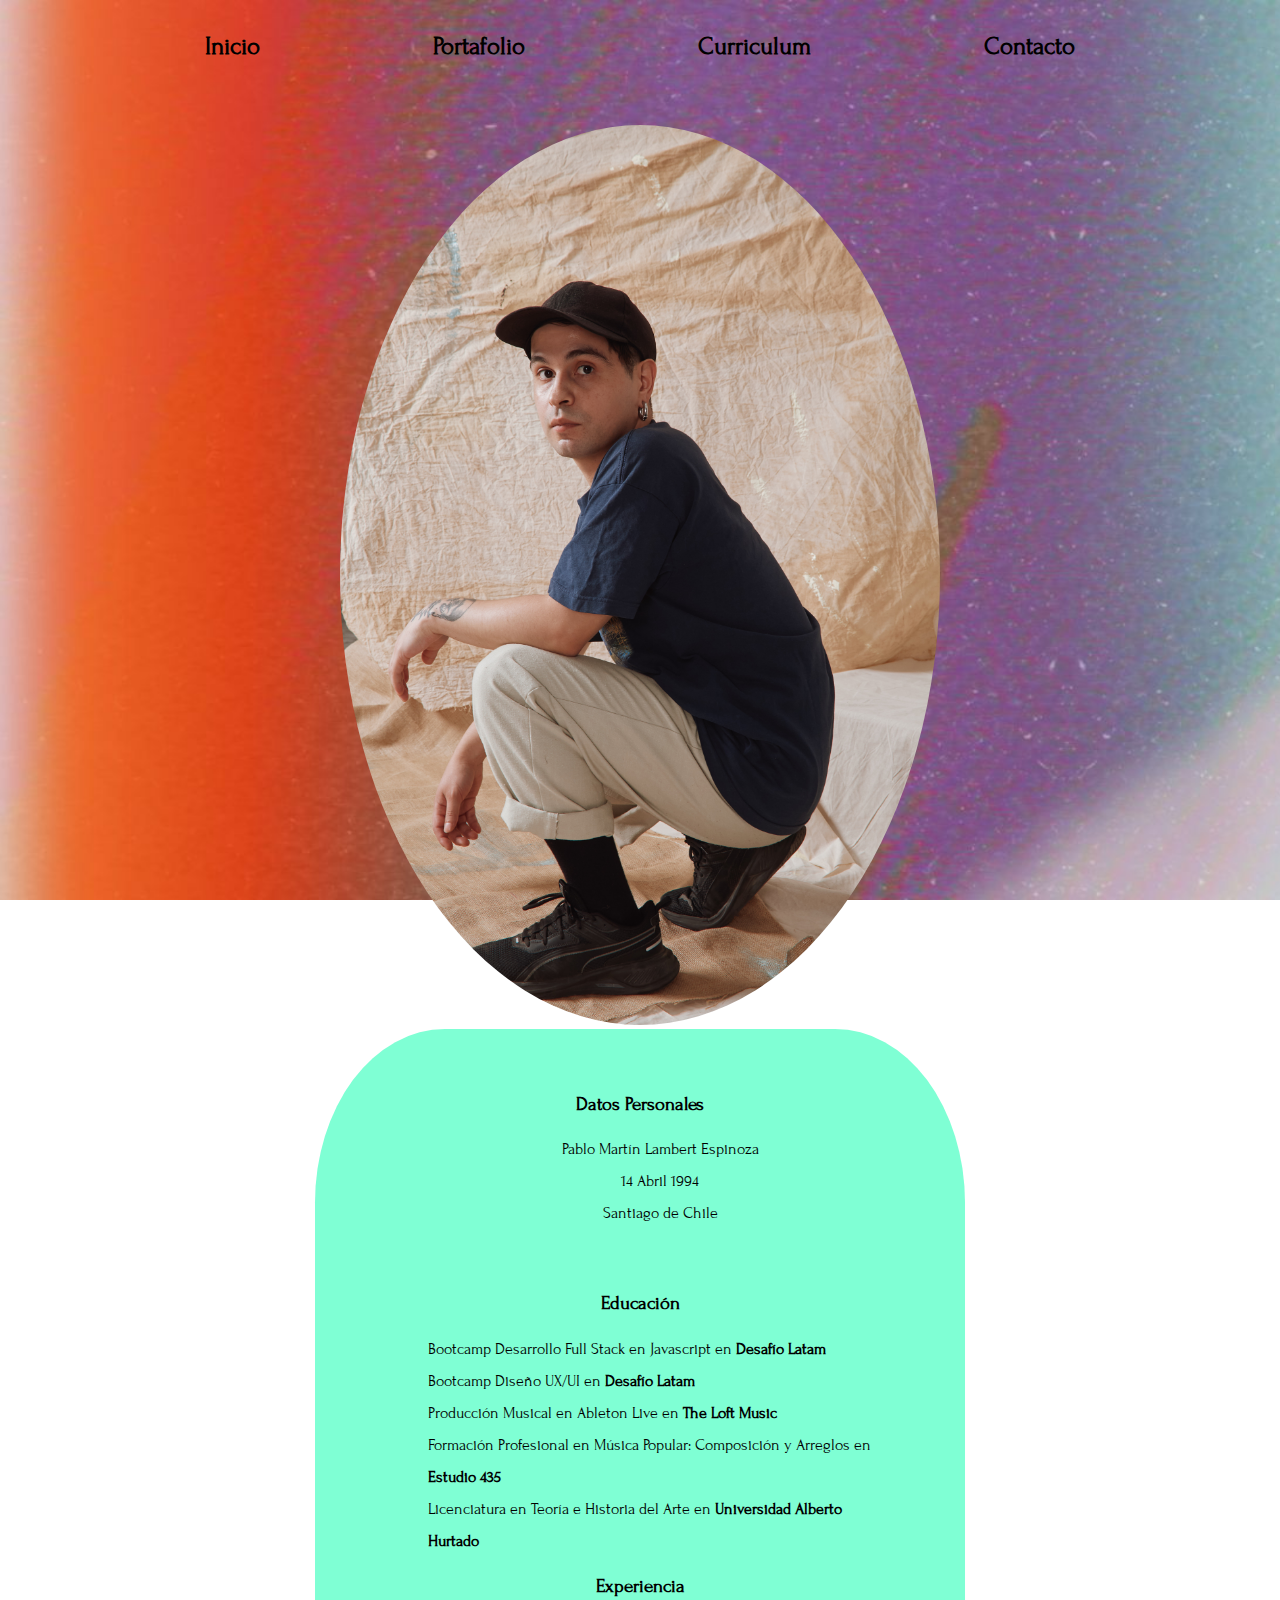
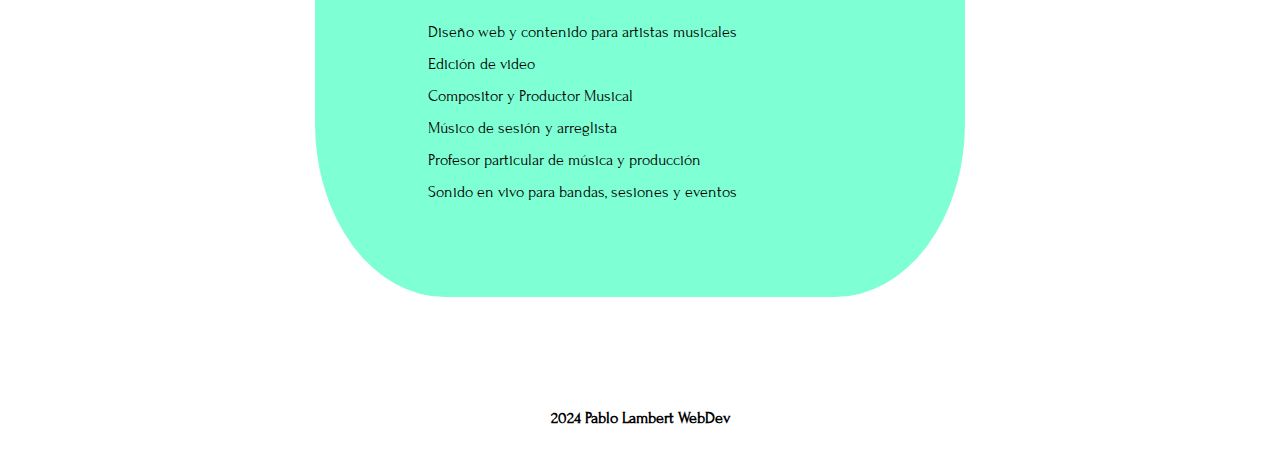
<file: curriculum.html>
<!DOCTYPE html>
<html lang="en">
<head>
    <meta charset="UTF-8">
    <meta name="viewport" content="width=device-width, initial-scale=1.0">
    <title>Pablo Lambert CV</title>
    <link rel="preconnect" href="https://fonts.googleapis.com">
    <link rel="preconnect" href="https://fonts.gstatic.com" crossorigin>
    <link href="https://fonts.googleapis.com/css2?family=Forum&family=Imbue:opsz,wght@10..100,100..900&family=Raleway:ital,wght@0,100..900;1,100..900&family=Roboto:ital,wght@0,100;0,300;0,400;0,500;0,700;0,900;1,100;1,300;1,400;1,500;1,700;1,900&display=swap" rel="stylesheet">
    <link href="https://cdn.jsdelivr.net/npm/bootstrap@5.1.3/dist/css/bootstrap.min.css" rel="stylesheet"
    integrity="sha384-1BmE4kWBq78iYhFldvKuhfTAU6auU8tT94WrHftjDbrCEXSU1oBoqyl2QvZ6jIW3" crossorigin="anonymous">
    <link rel="stylesheet" href="./style.css">
</head>
<body>
    <nav class="navbar">
        <a href="./index">Inicio</a>
        <a href="./portafolio">Portafolio</a>
        <a href="./curriculum">Curriculum</a>
        <a href="./contacto">Contacto</a>
    </nav>
    <main class="curriculum">
        <div class="cv-img pb-5">
            <img src="./assets/img/imgcv.jpg" alt="Pablo Lambert">
        </div>
        <div class="cv-texto">
            <div class="datos-personales">
                <h3><b>Datos Personales</b></h3>
                <ul>
                    <li>Pablo Martín Lambert Espinoza</li>
                    <li>14 Abril 1994</li>
                    <li>Santiago de Chile</li>
                </ul>
            </div>
            
            <div class="datos-educacion bg-info">
                <h3><b>Educación</b></h3>
                <ol>
                    <li>Bootcamp Desarrollo Full Stack en Javascript en <b>Desafío Latam</b></li>
                    <li>Bootcamp Diseño UX/UI en <b>Desafío Latam</b></li>
                    <li>Producción Musical en Ableton Live en <b>The Loft Music</b></li>
                    <li>Formación Profesional en Música Popular: Composición y Arreglos en <b>Estudio 435</b></li>
                    <li>Licenciatura en Teoría e Historia del Arte en <b>Universidad Alberto Hurtado</b></li>
                    <!-- <li>Educación Media en Colegio Altamira</li> -->
                    <!-- <li>Educación Básica en Colegio Santa María</li> -->
                </ol>
                <h3><b>Experiencia</b></h3>
                <ol class="datos-exp text-center">
                    <li>Diseño web y contenido para artistas musicales</li>
                    <li>Edición de video</li>
                    <li>Compositor y Productor Musical</li>
                    <li>Músico de sesión y arreglista</li>
                    <li>Profesor particular de música y producción</li>
                    <li>Sonido en vivo para bandas, sesiones y eventos</li>
                    <!-- <li>Atención a cliente, aseo y reposición</li> -->
                    <!-- <li>Educación Media en Colegio Altamira</li> -->
                    <!-- <li>Educación Básica en Colegio Santa María</li> -->
                </ol>
            </div>
        </div>

        <!-- <h3>Habilidades</h3>
        <ul>
            <li>Programación y Desarrollo Web</li>         
            <li>Diseño UX/UI</li>
            <li>Composición y Producción Musical</li>     <a href="https://pablocelva.github.io/celvaprod/portafolio" target="_blank">Portafolio</a>
        </ul> -->
    </main>
    <footer>
        <b>2024 Pablo Lambert WebDev</b>
    </footer>
</body>
</html>
</file>
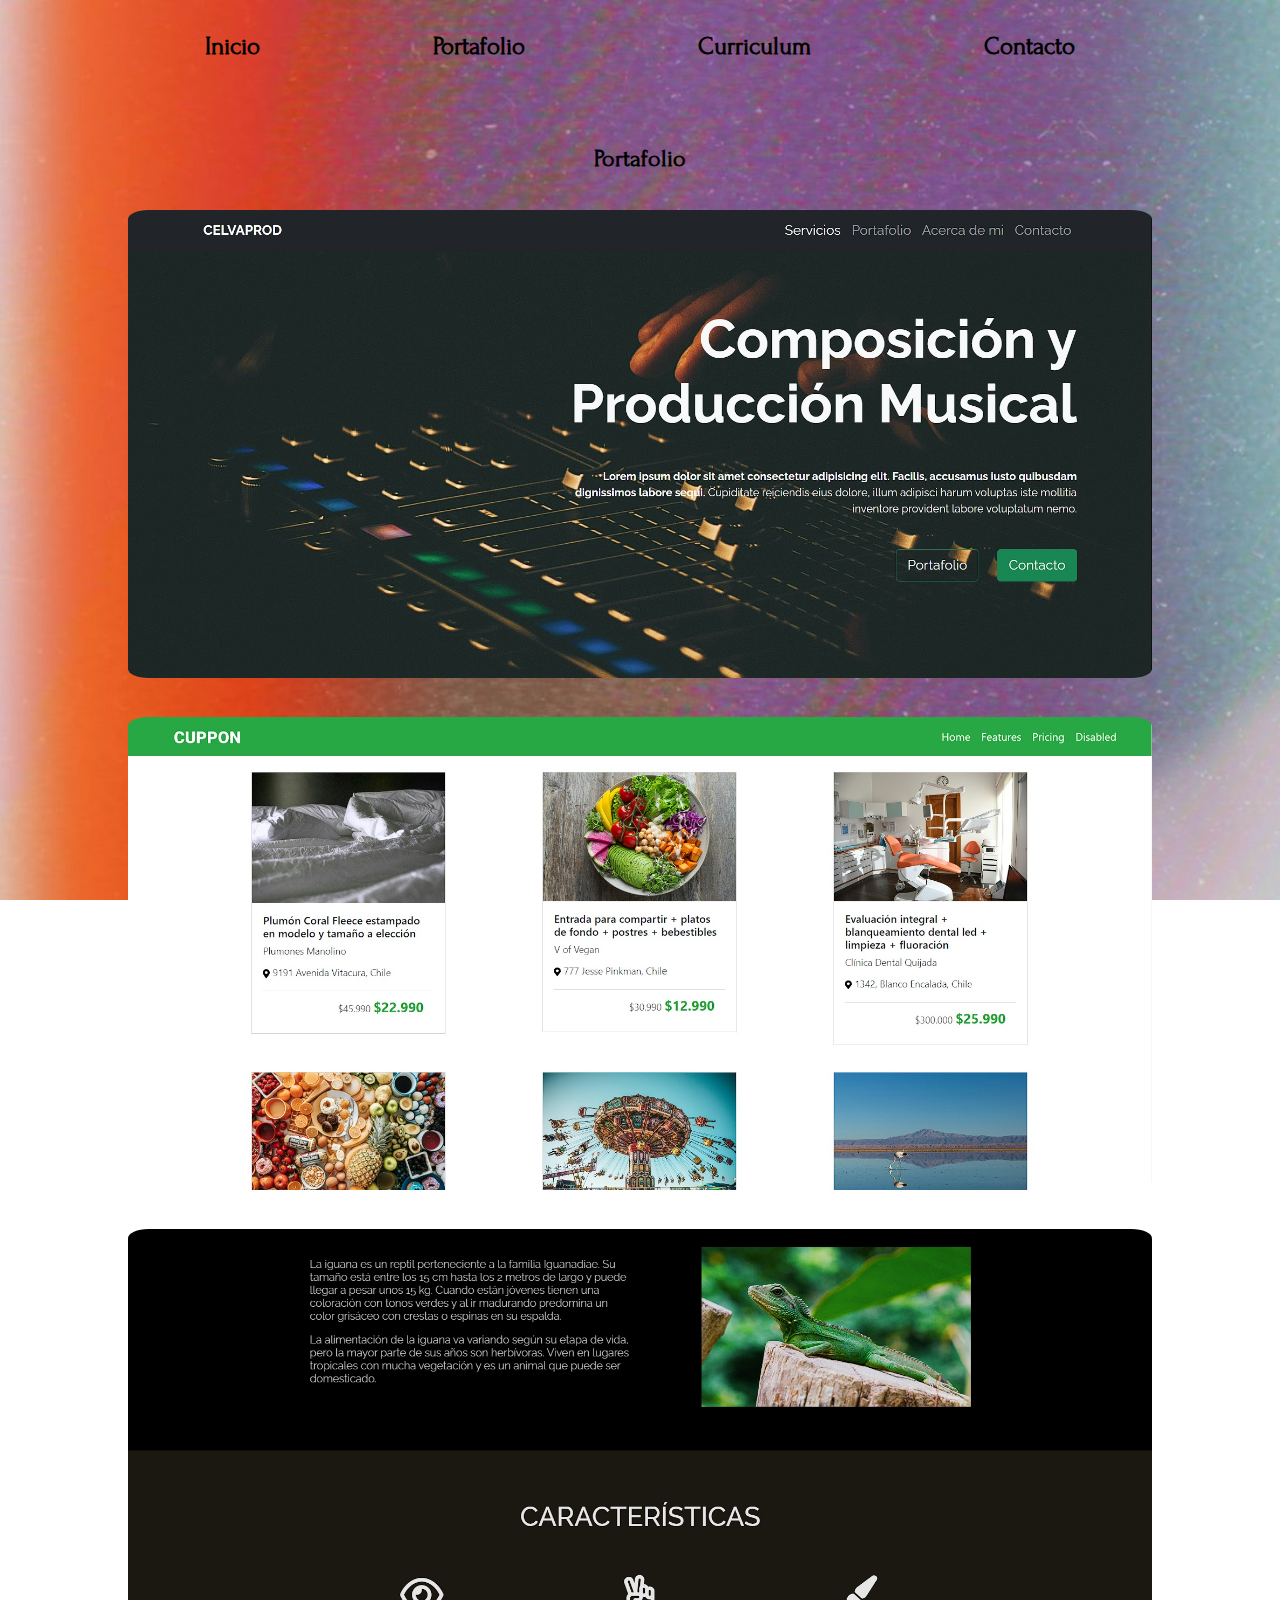
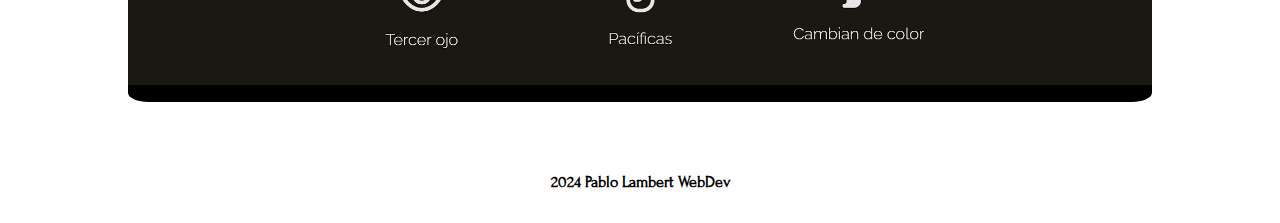
<file: portafolio.html>
<!DOCTYPE html>
<html lang="en">
<head>
    <meta charset="UTF-8">
    <meta name="viewport" content="width=device-width, initial-scale=1.0">
    <title>Pablo Lambert Portafolio</title>
    <link rel="preconnect" href="https://fonts.googleapis.com">
    <link rel="preconnect" href="https://fonts.gstatic.com" crossorigin>
    <link href="https://fonts.googleapis.com/css2?family=Forum&family=Imbue:opsz,wght@10..100,100..900&family=Raleway:ital,wght@0,100..900;1,100..900&family=Roboto:ital,wght@0,100;0,300;0,400;0,500;0,700;0,900;1,100;1,300;1,400;1,500;1,700;1,900&display=swap" rel="stylesheet">
    <link href="https://cdn.jsdelivr.net/npm/bootstrap@5.1.3/dist/css/bootstrap.min.css" rel="stylesheet"
    integrity="sha384-1BmE4kWBq78iYhFldvKuhfTAU6auU8tT94WrHftjDbrCEXSU1oBoqyl2QvZ6jIW3" crossorigin="anonymous">
    <link rel="stylesheet" href="./style.css">
</head>
<body>
    <nav class="navbar">
        <a href="./index">Inicio</a>
        <a href="./portafolio">Portafolio</a>
        <a href="./curriculum">Curriculum</a>
        <a href="./contacto">Contacto</a>
    </nav>
    <main class="hero portafolio">
        <!-- <h1>Pablo Lambert Espinoza</h1> -->
        <h2><b>Portafolio</b></h2> <br>
        <!-- <h2>Portafolio UX-UI Design</h2> -->
        <!-- <h2>Portafolio Creative</h2> -->
        <div class="galeria">
            <a href="https://pablocelva.github.io/celvaprod/" target="_blank"><img src="./assets/img/celvaprod-portafolio.jpg" alt="CelvaProd Portafolio"></a>
            <a href="https://pablocelva.github.io/cuppon/" target="_blank"><img src="./assets/img/cuppon-ecommerce.jpg" alt=""></a>
            <a href="https://pablocelva.github.io/iguana-page/" target="_blank"><img src="./assets/img/iguana-page.jpg" alt="Iguana Page"></a>
        </div>
    </main>
    <footer>
        <b>2024 Pablo Lambert WebDev</b>
    </footer>
</body>
</html>
</file>
<file: style.css>
body {
    margin: 0;
    background-image: url(/assets/img/WEBDEV-CV-FONDO.jpg);
    background-size: cover;
    background-attachment: fixed;
    font-family: Forum;
    font-weight: 550;
    /* color: aliceblue; */
}

.navbar {
    display: flex;
    justify-content: space-evenly;
    font-weight: 800;
    padding: 2em;
    /* margin: 0; */
}

/* .navbar-nav {
    display: flex;
    justify-content: space-evenly;
} */

a {
    text-decoration: none;
    /* color: rosybrown; */
    color: black;
    font-size: 25px;
    /* background-color: cadetblue; */
    /* padding: 15px; */
    /* border-radius: 50%; */
    /* opacity: 50%; */
}

a:hover {
    color: aliceblue;
}

li {
    list-style: none;
    line-height: 2em;
}

.iconos {
    padding: 2em;
}

i {
    width: 1.5em;
    font-size: 1.5em;
}

.hero {
    margin-top: 2em;
    display: flex;
    flex-direction: column;
    justify-content: center;
    /* align-items: center; */
    text-align: center;
    /* min-height: 100vh; */
    /* width: auto; */
}


h1 {
    /* font-family: Forum; */
    font-size: 100px;
    /* width: 80%; */
}

/* h2 {
    font-weight: 800px;
} */


.galeria {
    display: flex;
    justify-content: center;
    margin: auto;
    flex-wrap: wrap;
    width: 80%;
    /* padding-bottom: 2em; */
    gap: 2em;
}

.galeria img {
    width: 100%;
    border-radius: 2%;
}

.curriculum {
    width: 70%;
    flex-wrap: wrap;
    margin: auto;
    margin-top: 2em;
    display: flex;
    justify-content: center;
    /* align-items: center; */
    text-align: center;
    /* min-height: 100vh; */
    /* width: auto; */
}

.cv-img {
    width: auto;
    /* margin: auto; */
}

.cv-img img {
    border-radius: 50%;
    width: 100%;
    max-width: 600px;
    min-width: 300px;
    /* margin: auto; */
}

/* .cv-texto {
    width: 60%;
    display: flex;
} */

.cv-texto {
    /* color: aliceblue; */
    background-color: aquamarine;
    /* width: 60%; */
    margin: auto;
    border-radius: 20%;
    padding: 5%;
    margin-bottom: 3em;
}

.cv-texto ol {
    text-align: start;
}

.datos-educacion {
    /* color: aliceblue; */
    /* background-color: aquamarine; */
    /* width: 60%; */
    margin: auto;
    border-radius: 20%;
    padding: 5%;
    /* margin-bottom: 3em; */
}

.datos-experiencia {
    /* color: aliceblue; */
    /* background-color: aquamarine; */
    /* width: 60%; */
    margin: auto;
    border-radius: 20%;
    padding: 5%;
    /* margin-bottom: 3em; */
}

.contacto {
    overflow: auto;
    /* margin-top: 2em; */
    /* display: flex; */
    /* flex-direction: column; */
    /* justify-content: center; */
    /* align-items: center; */
    text-align: center;
    /* min-height: 100vh; */
    /* width: auto; */
    width: 60%;
    margin: auto;
    background-color: aquamarine;
    border-radius: 15%;
    padding: 2em;
}

form {
    width: 60%;
    margin: auto;
}

footer {
    /* background-color: aquamarine; */
    text-align: center;
    padding: 2em;
    position: static;
    margin-top: 2em;
}
</file>
